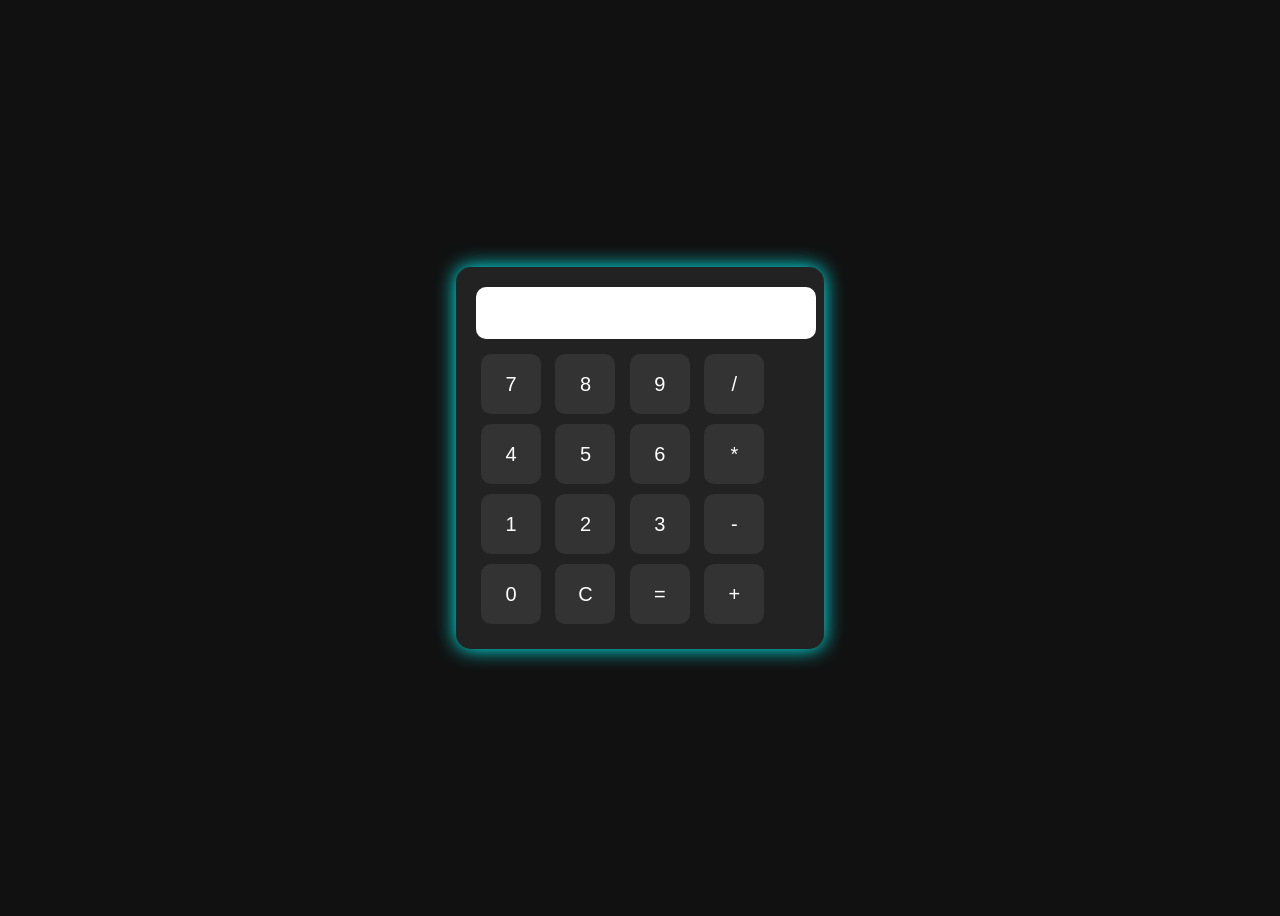
<file: calculator/index.html>
<!DOCTYPE html>
<html>
<head>
  <title>Calculator</title>

  <style>
    body{
      background:#111;
      display:flex;
      justify-content:center;
      align-items:center;
      height:100vh;
      font-family:Arial;
    }

    .calculator{
      background:#222;
      padding:20px;
      border-radius:15px;
      box-shadow:0 0 20px cyan;
    }

    #display{
      width:100%;
      height:50px;
      margin-bottom:10px;
      font-size:25px;
      text-align:right;
      border:none;
      border-radius:10px;
      padding-right:10px;
    }

    button{
      width:60px;
      height:60px;
      margin:5px;
      font-size:20px;
      border:none;
      border-radius:10px;
      cursor:pointer;
      background:#333;
      color:white;
    }

    button:hover{
      background:cyan;
      color:black;
    }
  </style>
</head>

<body>

<div class="calculator">

  <input type="text" id="display" readonly>

  <br>

  <button onclick="add('7')">7</button>
  <button onclick="add('8')">8</button>
  <button onclick="add('9')">9</button>
  <button onclick="add('/')">/</button>

  <br>

  <button onclick="add('4')">4</button>
  <button onclick="add('5')">5</button>
  <button onclick="add('6')">6</button>
  <button onclick="add('*')">*</button>

  <br>

  <button onclick="add('1')">1</button>
  <button onclick="add('2')">2</button>
  <button onclick="add('3')">3</button>
  <button onclick="add('-')">-</button>

  <br>

  <button onclick="add('0')">0</button>
  <button onclick="clearDisplay()">C</button>
  <button onclick="calculate()">=</button>
  <button onclick="add('+')">+</button>

</div>

<script>

function add(value){
  document.getElementById("display").value += value;
}

function clearDisplay(){
  document.getElementById("display").value = "";
}

function calculate(){
  let result = eval(document.getElementById("display").value);
  document.getElementById("display").value = result;
}

</script>

</body>
</html>
</file>
